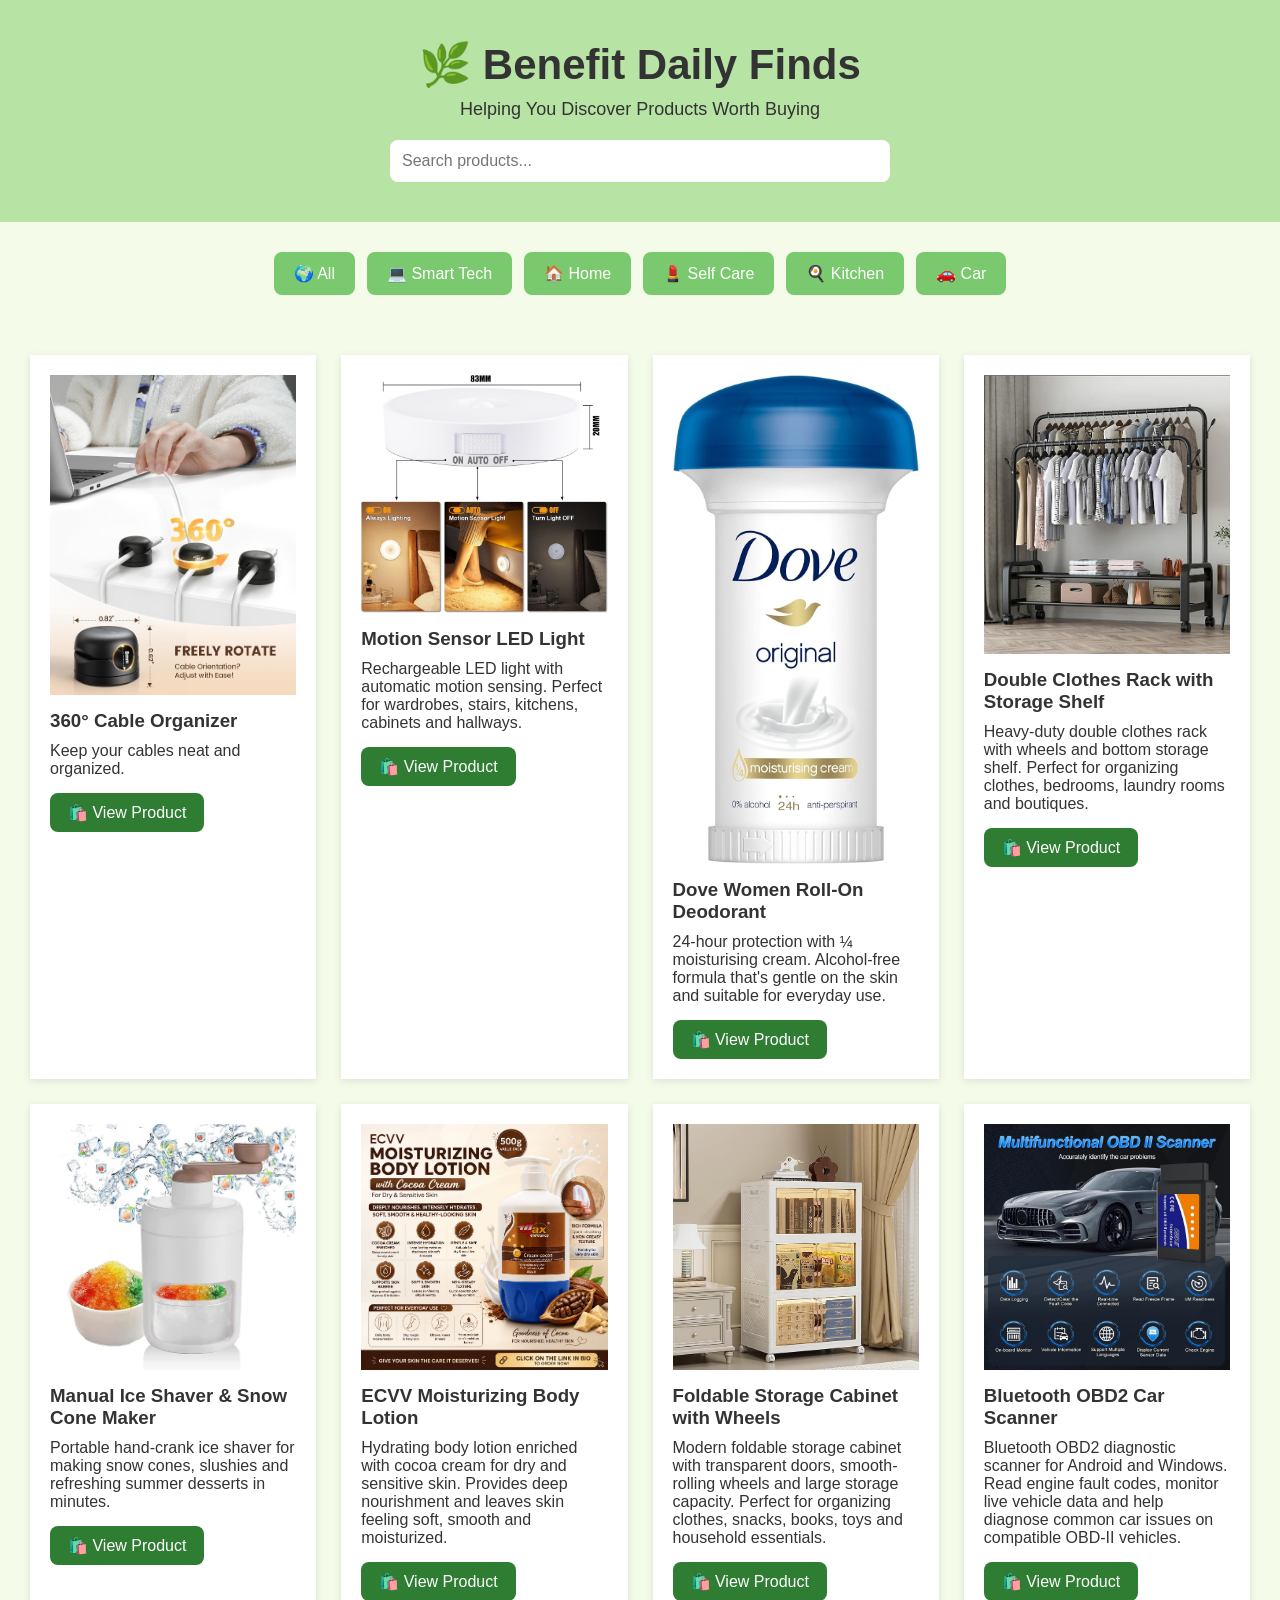
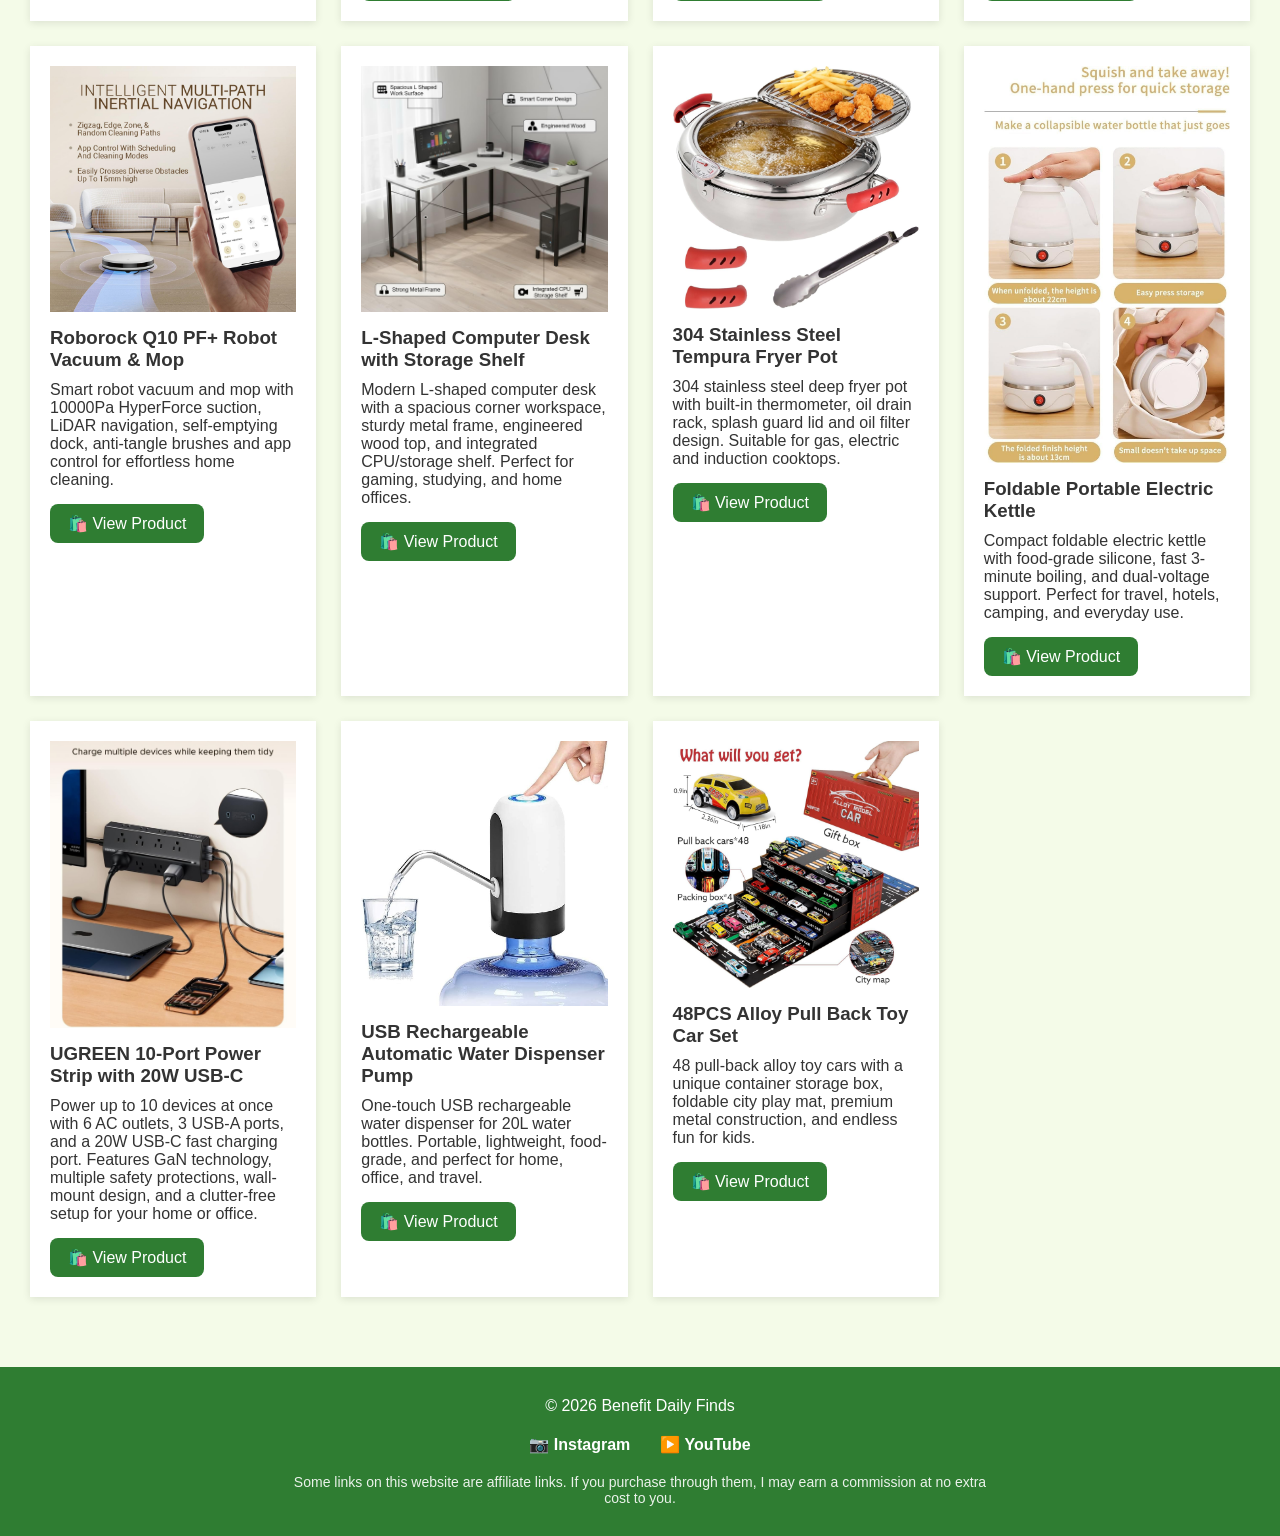
<file: index.html>
<!DOCTYPE html>
<html lang="en">
<head>
  <meta charset="UTF-8">
  <meta name="viewport" content="width=device-width, initial-scale=1.0">
  <title>Benefit Daily Finds</title>
  <link rel="stylesheet" href="style.css">
</head>

<body>

  <header>
    <h1>🌿 Benefit Daily Finds</h1>
    <p>Helping You Discover Products Worth Buying</p>

    <input
      type="text"
      id="search"
      placeholder="Search products..."
    >
  </header>

  <section class="categories">

<button onclick="filterProducts('All')">🌍 All</button>
<button onclick="filterProducts('Smart Tech')">💻 Smart Tech</button>
<button onclick="filterProducts('Home')">🏠 Home</button>
<button onclick="filterProducts('Self Care')">💄 Self Care</button>
<button onclick="filterProducts('Kitchen')">🍳 Kitchen</button>
<button onclick="filterProducts('Car')">🚗 Car</button>

</section>

  <main id="products"></main>

<footer>
  <p>© 2026 Benefit Daily Finds</p>

  <div class="social-links">
    <a href="https://instagram.com/benefitdailyfinds" target="_blank">📷 Instagram</a>
    <a href="https://youtube.com/@benifitdailyfinds" target="_blank">▶️ YouTube</a>
  </div>

  <p class="disclaimer">
    Some links on this website are affiliate links. If you purchase through them, I may earn a commission at no extra cost to you.
  </p>
</footer>
  <script src="script.js"></script>

</body>
</html>
</file>
<file: style.css>
* {
  margin: 0;
  padding: 0;
  box-sizing: border-box;
  font-family: Arial, sans-serif;
}

body {
  background: #f4fbe8;
  color: #333;
}

header {
  background: #b7e4a5;
  text-align: center;
  padding: 40px 20px;
}

header h1 {
  font-size: 42px;
  margin-bottom: 10px;
}

header p {
  font-size: 18px;
  margin-bottom: 20px;
}

#search {
  width: 90%;
  max-width: 500px;
  padding: 12px;
  border: none;
  border-radius: 8px;
  font-size: 16px;
}

.categories {
  display: flex;
  justify-content: center;
  flex-wrap: wrap;
  gap: 12px;
  padding: 30px;
}

.categories button {
  background: #7bc96f;
  color: white;
  border: none;
  padding: 12px 20px;
  border-radius: 8px;
  cursor: pointer;
  font-size: 16px;
}

.categories button:hover {
  background: #5ea954;
}

#products {
  display: grid;
  grid-template-columns: repeat(auto-fit, minmax(260px, 1fr));
  gap: 25px;
  padding: 30px;
}

.product-card {
background: white;
    padding: 20px;
    box-shadow: 0 2px 8px rgba(0,0,0,0.1);
}

.product-card img {
 width: 100%;
    height: auto;
    display: block;
    margin-bottom: 15px;
}

.product-card h3 {
  margin: 15px 0 10px;
}

.product-card p {
  margin-bottom: 15px;
}

.product-card a {
  display: inline-block;
  background: #2f7d32;
  color: white;
  text-decoration: none;
  padding: 10px 18px;
  border-radius: 8px;
}

footer {
  text-align: center;
  padding: 30px;
  background: #2f7d32;
  color: white;
  margin-top: 40px;
}
.social-links {
 display:flex;
    justify-content:center;
    gap:30px;
    align-items:center;
    flex-wrap:wrap;
    margin-top:20px; 
}

.social-links a {
  display:flex;
    align-items:center;
    gap:10px;
    text-decoration:none;
    color:white;
    font-weight:bold;
    font-size:16px;
}

.social-links a:hover {
  text-decoration: underline;
}

.disclaimer {
  margin-top: 20px;
  font-size: 14px;
  opacity: 0.9;
  max-width: 700px;
  margin-left: auto;
  margin-right: auto;
}
</file>
